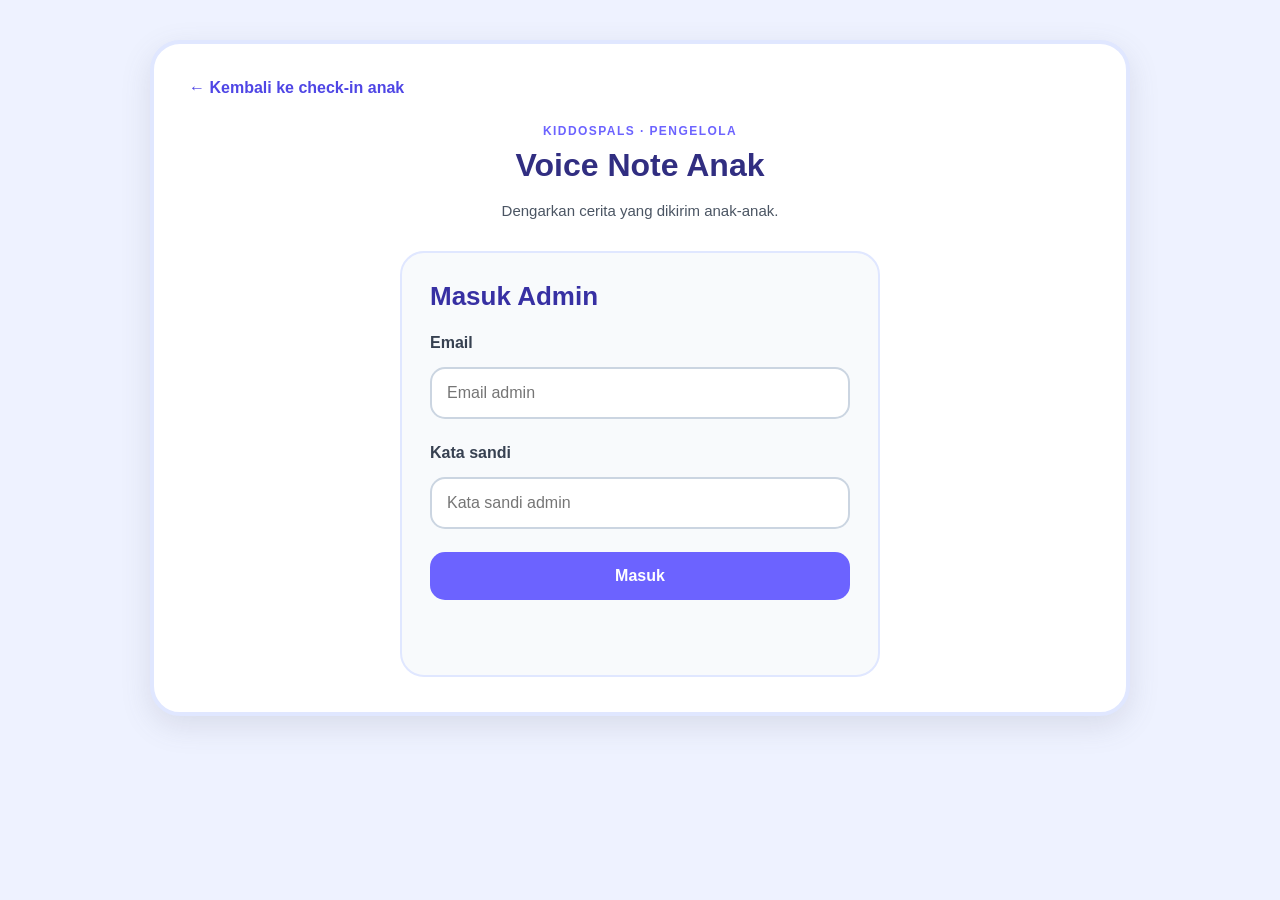
<file: admin.html>
<!DOCTYPE html>
<html lang="id">
<head>
    <meta charset="UTF-8">
    <meta name="viewport" content="width=device-width, initial-scale=1.0">
    <title>Admin Voice Note — KIDDOSPALS</title>
    <link rel="stylesheet" href="Desain Berpikir styless.css">
    <link rel="stylesheet" href="admin.css">
</head>
<body class="admin-page">
    <main class="container admin-container">
        <a class="back-link" href="Desain%20Berpikir%20index%20html.html">← Kembali ke check-in anak</a>
        <header class="admin-header">
            <span class="admin-eyebrow">KIDDOSPALS · PENGELOLA</span>
            <h1>Voice Note Anak</h1>
            <p>Dengarkan cerita yang dikirim anak-anak.</p>
        </header>

        <section id="adminLoginPanel" class="admin-login-panel">
            <h2>Masuk Admin</h2>
            <form id="adminLoginForm">
                <label for="adminEmail">Email</label>
                <input id="adminEmail" type="email" placeholder="Email admin" autocomplete="username" required>
                <label for="adminPassword">Kata sandi</label>
                <input id="adminPassword" type="password" placeholder="Kata sandi admin" autocomplete="current-password" required>
                <button type="submit" id="adminLoginButton">Masuk</button>
            </form>
            <p id="adminLoginStatus" class="admin-status" role="status" aria-live="polite"></p>
        </section>

        <section id="adminNotesPanel" class="admin-notes-panel hidden">
            <div class="notes-toolbar">
                <div>
                    <h2>Rekaman masuk</h2>
                    <p id="notesCount" class="notes-count"></p>
                </div>
                <div class="toolbar-actions">
                    <button type="button" class="secondary-button" id="refreshNotes">Muat ulang</button>
                    <button type="button" class="secondary-button" id="adminLogout">Keluar</button>
                </div>
            </div>
            <p id="adminNotesStatus" class="admin-status" role="status" aria-live="polite"></p>
            <div id="adminNotesList" class="admin-notes-list"></div>
        </section>
    </main>
    <script src="supabase-config.js"></script>
    <script src="admin.js"></script>
</body>
</html>
</file>
<file: Desain Berpikir styless.css>
* {
    box-sizing: border-box;
}

body {
    margin: 0;
    font-family: Arial, sans-serif;
    background:#eef2ff;
    min-height: 100vh;
    display: flex;
    justify-content: center;
    align-items: center;
    padding: 20px;
}

.container {
    background: #ffffff;
    width: 100%;
    max-width: 650px;
    padding: 35px;
    border-radius: 30px;
    text-align: center;
    box-shadow: 0 10px 30px rgba(97, 97, 112, 0.15);
    border: 4px solid #e0e7ff;
}

.logo {
    font-size: 60px;
}

.logo img {
    width: 200px;
    height: 200px;
    object-fit: contain;
}

h1 {
    font-size: 32px;
    margin-bottom: 10px;
    color: #312e81;
}

h2 {
    font-size: 26px;
    color: #3730a3;
}

p {
    font-size: 18px;
    line-height: 1.6;
    color: #4b5563;
}

input,
select {
    width: 100%;
    padding: 15px;
    margin: 15px 0;
    border-radius: 15px;
    border: 2px solid #cbd5e1;
    font-size: 16px;
    outline: none;
}

input:focus,
select:focus {
    border-color: #6c63ff;
}

.tombol-pilihan {
    display: flex;
    gap: 12px;
    justify-content: center;
    margin-top: 15px;
}

button {
    border: none;
    background: #6c63ff;
    color: white;
    padding: 15px 20px;
    border-radius: 15px;
    font-size: 16px;
    font-weight: bold;
    cursor: pointer;
    transition: 0.2s;
}

button.hover {
    transform: translateY(-2px);
    background: #5a52e0;
}

.mood-grid {
    display: grid;
    grid-template-columns: repeat(3, 1fr);
    gap: 15px;
    margin: 25px 0;
}

.mood-grid button {
    background: #f8fafc;
    border: 3px solid #e2e8f0;
    padding: 15px 10px;
    border-radius: 20px;
    display: flex;
    flex-direction: column;
    align-items: center;
    justify-content: center;
}

.mood-grid button img {
    width: 90px;
    height: 90px;
    object-fit: contain;
    margin-bottom: 8px;
}

.mood-grid button:hover {
    background: #f1f5f9;
    border-color: #a5b4fc;
}

.mood-grid button.selected {
    background: #e0e7ff;
    border-color: #6c63ff;
    transform: scale(1.05);
}

.mood-grid span {
    font-size: 14px;
    font-weight: 600px;
    color: #FF6B6B;
}

.hidden {
    display: none !important;
}

@media (max-width: 500px) {
    body {
        padding: 10px;
    }

    .container {
        padding: 25px 18px;
    }

    .tombol-pilihan {
        flex-direction: column;
    }

    .mood-grid {
        grid-template-columns: repeat(2, 1fr);
    }
}
.vn-login {
    margin-top: 24px;
    padding: 16px;
    border: 2px solid #e0e7ff;
    border-radius: 18px;
    text-align: left;
}
.vn-login summary { color: #3730a3; font-weight: bold; cursor: pointer; }
.vn-login p, .vn-panel p { font-size: 15px; }
.vn-panel { margin: 24px 0; padding: 20px; border: 2px solid #e0e7ff; border-radius: 22px; background: #f8fafc; }
.vn-controls { display: flex; gap: 10px; justify-content: center; flex-wrap: wrap; }
.vn-timer { font-weight: bold; color: #3730a3; }
.vn-status { min-height: 1.5em; color: #3730a3; font-size: 14px !important; }
.vn-history { margin-top: 16px; text-align: left; }
.vn-history-item { padding: 12px 0; border-top: 1px solid #e2e8f0; }
.vn-history-item time { display: block; margin-bottom: 6px; color: #64748b; font-size: 13px; }
.vn-history audio { width: 100%; margin: 10px 0; }
.vn-panel button:disabled { opacity: .55; cursor: not-allowed; }
</file>
<file: admin.css>
.admin-page {
    align-items: flex-start;
    padding-top: 40px;
    padding-bottom: 40px;
}
.admin-container {
    max-width: 980px;
    text-align: left;
}
.back-link {
    display: inline-block;
    margin-bottom: 24px;
    color: #4f46e5;
    font-weight: 700;
    text-decoration: none;
}
.admin-header {
    margin-bottom: 28px;
    text-align: center;
}
.admin-eyebrow {
    display: inline-block;
    color: #6c63ff;
    font-size: 12px;
    font-weight: 800;
    letter-spacing: .12em;
}
.admin-header h1 { margin-top: 8px; }
.admin-header p, .admin-login-panel p, .admin-notes-panel p { font-size: 15px; }
.admin-login-panel {
    max-width: 480px;
    margin: 0 auto;
    padding: 28px;
    border: 2px solid #e0e7ff;
    border-radius: 24px;
    background: #f8fafc;
}
.admin-login-panel h2, .admin-notes-panel h2 { margin-top: 0; }
.admin-login-panel label {
    display: block;
    margin-top: 10px;
    color: #374151;
    font-weight: 700;
}
.admin-login-panel button { width: 100%; margin-top: 8px; }
.admin-status { min-height: 1.4em; color: #4b5563; font-size: 14px !important; }
.admin-status.error { color: #b91c1c; }
.admin-status.success { color: #047857; }
.notes-toolbar {
    display: flex;
    align-items: center;
    justify-content: space-between;
    gap: 16px;
    margin-bottom: 12px;
}
.notes-toolbar h2 { margin-bottom: 4px; }
.notes-count { margin: 0; color: #64748b; }
.toolbar-actions { display: flex; gap: 8px; }
.secondary-button { background: #e0e7ff; color: #3730a3; }
.admin-notes-list { display: grid; gap: 14px; }
.admin-note-card {
    padding: 20px;
    border: 2px solid #e0e7ff;
    border-radius: 20px;
    background: #fff;
}
.admin-note-top {
    display: flex;
    align-items: flex-start;
    justify-content: space-between;
    gap: 16px;
}
.admin-note-actions { display: flex; justify-content: flex-end; }
.delete-note-button { background: #fee2e2; color: #b91c1c; }
.delete-note-button:hover { background: #fecaca; }
.delete-note-button:disabled { opacity: .55; cursor: wait; }
.admin-note-card h3 { margin: 0 0 5px; color: #312e81; }
.admin-note-meta { margin: 0; color: #64748b; font-size: 13px !important; }
.admin-note-card audio { display: block; width: 100%; margin-top: 14px; }
.empty-notes {
    padding: 30px;
    border: 2px dashed #cbd5e1;
    border-radius: 20px;
    color: #64748b;
    text-align: center;
}
.admin-shortcut { margin-top: 22px; font-size: 13px !important; }
.admin-shortcut a { color: #6b7280; }
@media (max-width: 600px) {
    .admin-page { padding: 16px 10px; }
    .admin-container { padding: 24px 18px; }
    .notes-toolbar, .admin-note-top { align-items: stretch; flex-direction: column; }
    .toolbar-actions { width: 100%; }
    .toolbar-actions button { flex: 1; }
}
</file>
